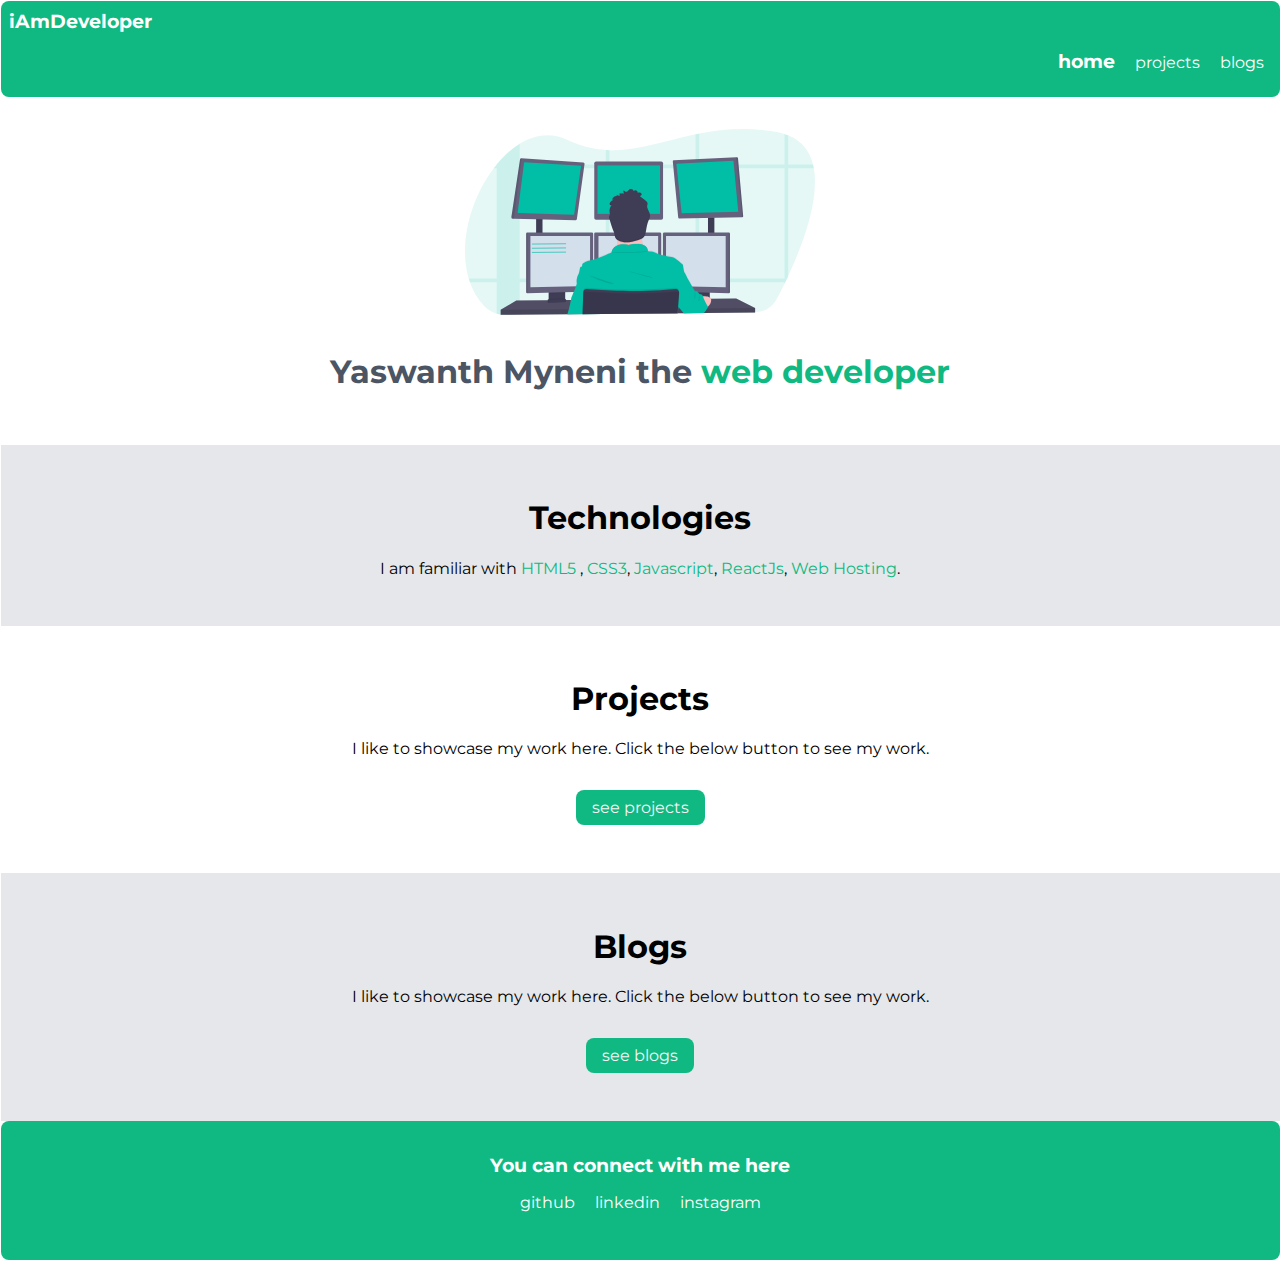
<file: index.html>
<!DOCTYPE html>
<html lang="en">
<head>
    <meta charset="UTF-8">
    <meta http-equiv="X-UA-Compatible" content="IE=edge">
    <meta name="viewport" content="width=device-width, initial-scale=1.0">
    <title>yaswanthmyneni</title>

    <link rel="stylesheet" href="style.css">

</head>
<body>
    <nav class="navigation container">
        <div class="nav-brand">iAmDeveloper</div>
        <ul class="list-non-bullet nav-pills">
            <li class="list-item-inline">
                <a class="link link-active" href="/">home</a>
            </li>
            <li class="list-item-inline">
                <a class="link" href="project.html">projects</a>
            </li>
            <li class="list-item-inline">
                <a class="link" href="/blog/blog-listing-page.html">blogs</a>
            </li>
        </ul>
    </nav>

    <header class="hero">
        <img class="hero-img" src="/Images/undraw_programming.svg"/>
        <h1 class="hero-heading">Yaswanth Myneni the <span class="heading-inverted"> web developer</span></h1>
    </header>

    <section class="section ow">
        <div class="container container-center">
            <h1>Technologies</h1>
            <p>I am familiar with <span>HTML5</span> , <span>CSS3</span>, <span>Javascript</span>, <span>ReactJs</span>, <span>Web Hosting</span>.</p>
        </div>
    </section>

    <section class="section">
        <div class="container container-center">
            <h1>Projects</h1>
            <p>
                I like to showcase my work here. Click the below button to see my work.
            </p>
            <a class="link " href="project.html">
                <p class="link-primary">see projects</p>
            </a>
        </div>
    </section>
    <section class="section ow">
        <div class="container container-center ">
            <h1>Blogs</h1>
            <p>
                I like to showcase my work here. Click the below button to see my work.
            </p>
            <a class="link " href="./blog/blog-listing-page.html">
                <p class="link-primary">see blogs</p>
            </a>
        </div>
    </section>

    <footer class="footer">
        <div class="footer-header">You can connect with me here</div>
        <ul class="social-links list-non-bullet">
            <li class="list-item-inline">
                <a target="_blank" class="link" href="https://github.com/yaswanthmyneni">
                    github
                </a>
            </li>
            <li class="list-item-inline">
                <a target="_blank" class="link" href="https://linkedin.com/in/yaswanth-myneni-a0a7261b1">
                    linkedin
                </a>
            </li>
            <li class="list-item-inline">
                <a target="_blank" class="link" href="https://www.instagram.com/yaswanthmyneni/">
                    instagram
                </a>
            </li>
            
        </ul>
    </footer>

</body>
</html>
</file>
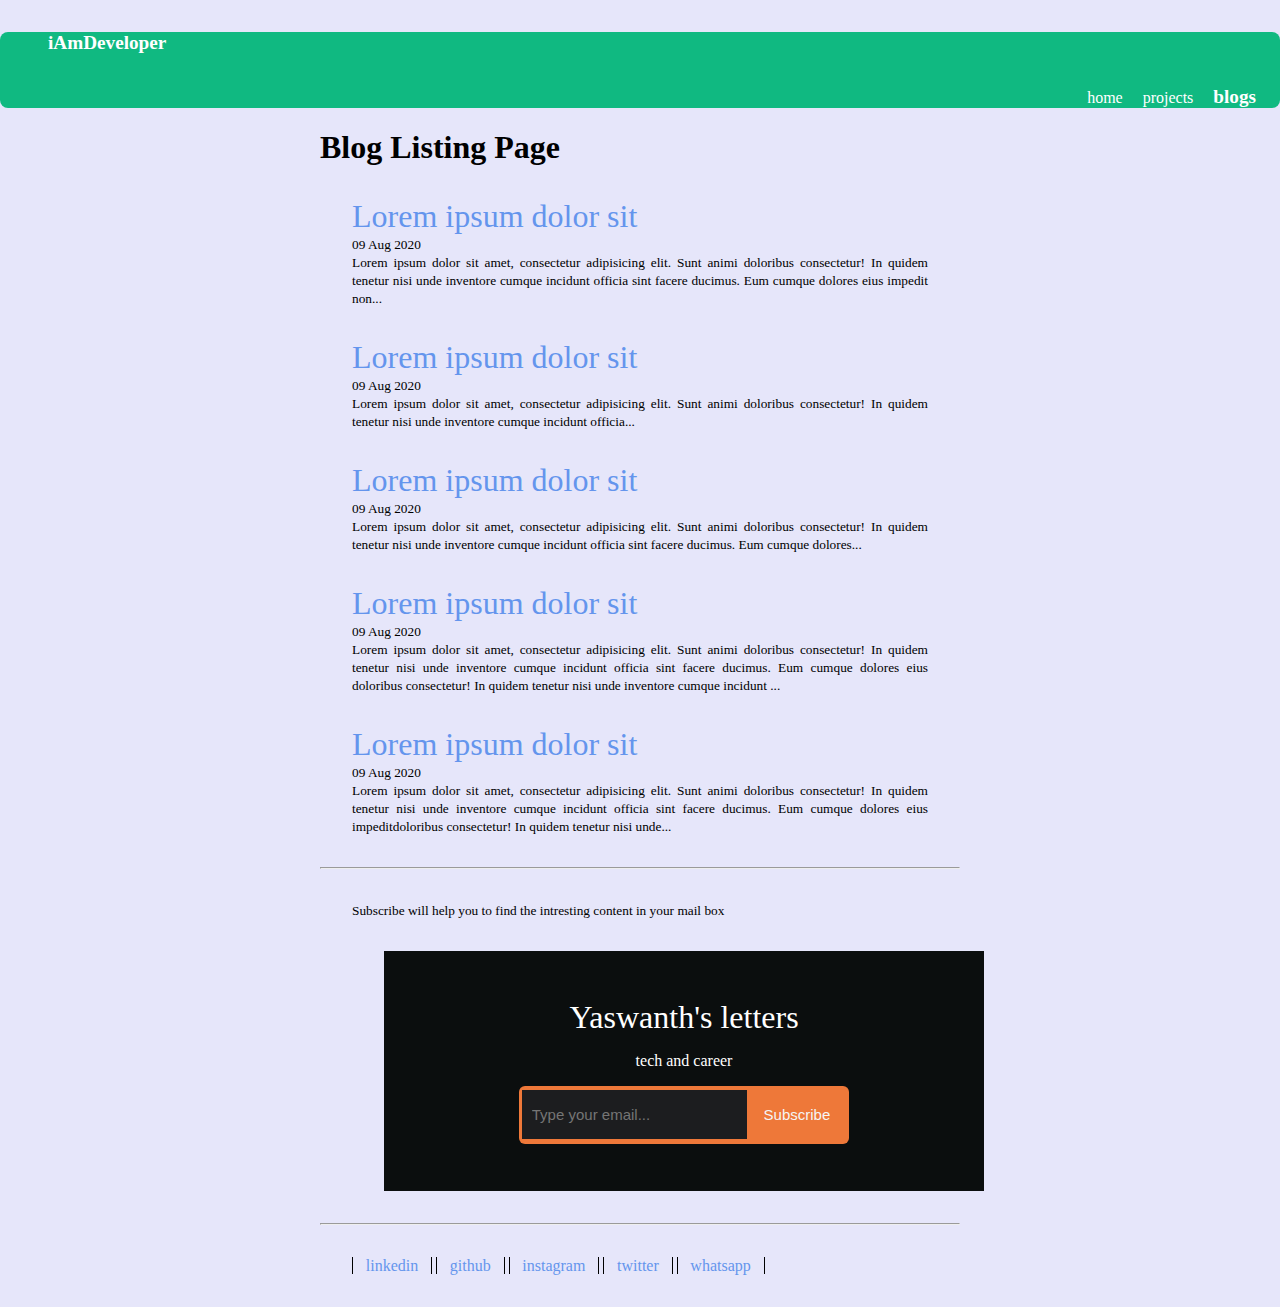
<file: blog-listing-page.html>
<!DOCTYPE html>
<html lang="en">
<head>
    <meta charset="UTF-8">
    <meta http-equiv="X-UA-Compatible" content="IE=edge">
    <meta name="viewport" content="width=device-width, initial-scale=1.0">
    <title>Blog</title>
    <link rel="stylesheet" href="blog.css">
</head>
<body>
    
    <nav class="navigation container">
        <div class="nav-brand">iAmDeveloper</div>
        <ul class="list-non-bullet nav-pills">
            <li class="list-item-inline">
                <a class="link " href="/">home</a>
            </li>
            <li class="list-item-inline">
                <a class="link" href="project.html">projects</a>
            </li>
            <li class="list-item-inline">
                <a class="link link-active" href="/">blogs</a>
            </li>
        </ul>
    </nav>

    <main class="center">
        <h1>Blog Listing Page</h1>
        <div>
            <a href=""> <h2>Lorem ipsum dolor sit</h2> </a>
            <small>09 Aug 2020</small> <br>
            <small>Lorem ipsum dolor sit amet, consectetur adipisicing elit. Sunt animi doloribus consectetur! In quidem tenetur nisi unde inventore cumque incidunt officia sint facere ducimus. Eum cumque dolores eius impedit non...</small>
        </div>
        <div>
            <a href=""> <h2>Lorem ipsum dolor sit</h2> </a>
            <small>09 Aug 2020</small> <br>
            <small>Lorem ipsum dolor sit amet, consectetur adipisicing elit. Sunt animi doloribus consectetur! In quidem tenetur nisi unde inventore cumque incidunt officia...</small>
        </div>
        <div>
            <a href=""> <h2>Lorem ipsum dolor sit</h2> </a>
            <small>09 Aug 2020</small> <br>
            <small>Lorem ipsum dolor sit amet, consectetur adipisicing elit. Sunt animi doloribus consectetur! In quidem tenetur nisi unde inventore cumque incidunt officia sint facere ducimus. Eum cumque dolores...</small>
        </div>
        <div>
            <a href=""> <h2>Lorem ipsum dolor sit</h2> </a>
            <small>09 Aug 2020</small> <br>
            <small>Lorem ipsum dolor sit amet, consectetur adipisicing elit. Sunt animi doloribus consectetur! In quidem tenetur nisi unde inventore cumque incidunt officia sint facere ducimus. Eum cumque dolores eius doloribus consectetur! In quidem tenetur nisi unde inventore cumque incidunt ...</small>
        </div>
        <div>
            <a href=""> <h2>Lorem ipsum dolor sit</h2> </a>
            <small>09 Aug 2020</small> <br>
            <small>Lorem ipsum dolor sit amet, consectetur adipisicing elit. Sunt animi doloribus consectetur! In quidem tenetur nisi unde inventore cumque incidunt officia sint facere ducimus. Eum cumque dolores eius impeditdoloribus consectetur! In quidem tenetur nisi unde...</small>
        </div>
        <hr>
    </main>

    <footer class="center">
        <div>
            <small>Subscribe will help you to find the intresting content in your mail box</small>
            <div id="subscribe">
                <h2 style="color: white;">
                    Yaswanth's letters
                </h2>
                <p style="color: white;">
                    tech and career
                </p>
                <!-- <form action=""> -->
                    <div id="subscribe-bar">
                        <div style="background-color: #1C1D1F;"> 
                            <input type="text" name="email" class="input-class lightslategray" placeholder="Type your email...">
                        </div>
                        <div style="background-color: #EE7839;" >
                            <input type="button" value="Subscribe" class="input-class orange" >
                        </div>
                    </div>
                <!-- </form> -->
            </div>
        </div>
        <hr>
        <div id="footer-links">
            <a href="">linkedin</a>
            <a href="">github</a>
            <a href="">instagram</a>
            <a href="">twitter</a>
            <a href="">whatsapp</a>
        </div>
    </footer>
    
    
</body>
</html>
</file>
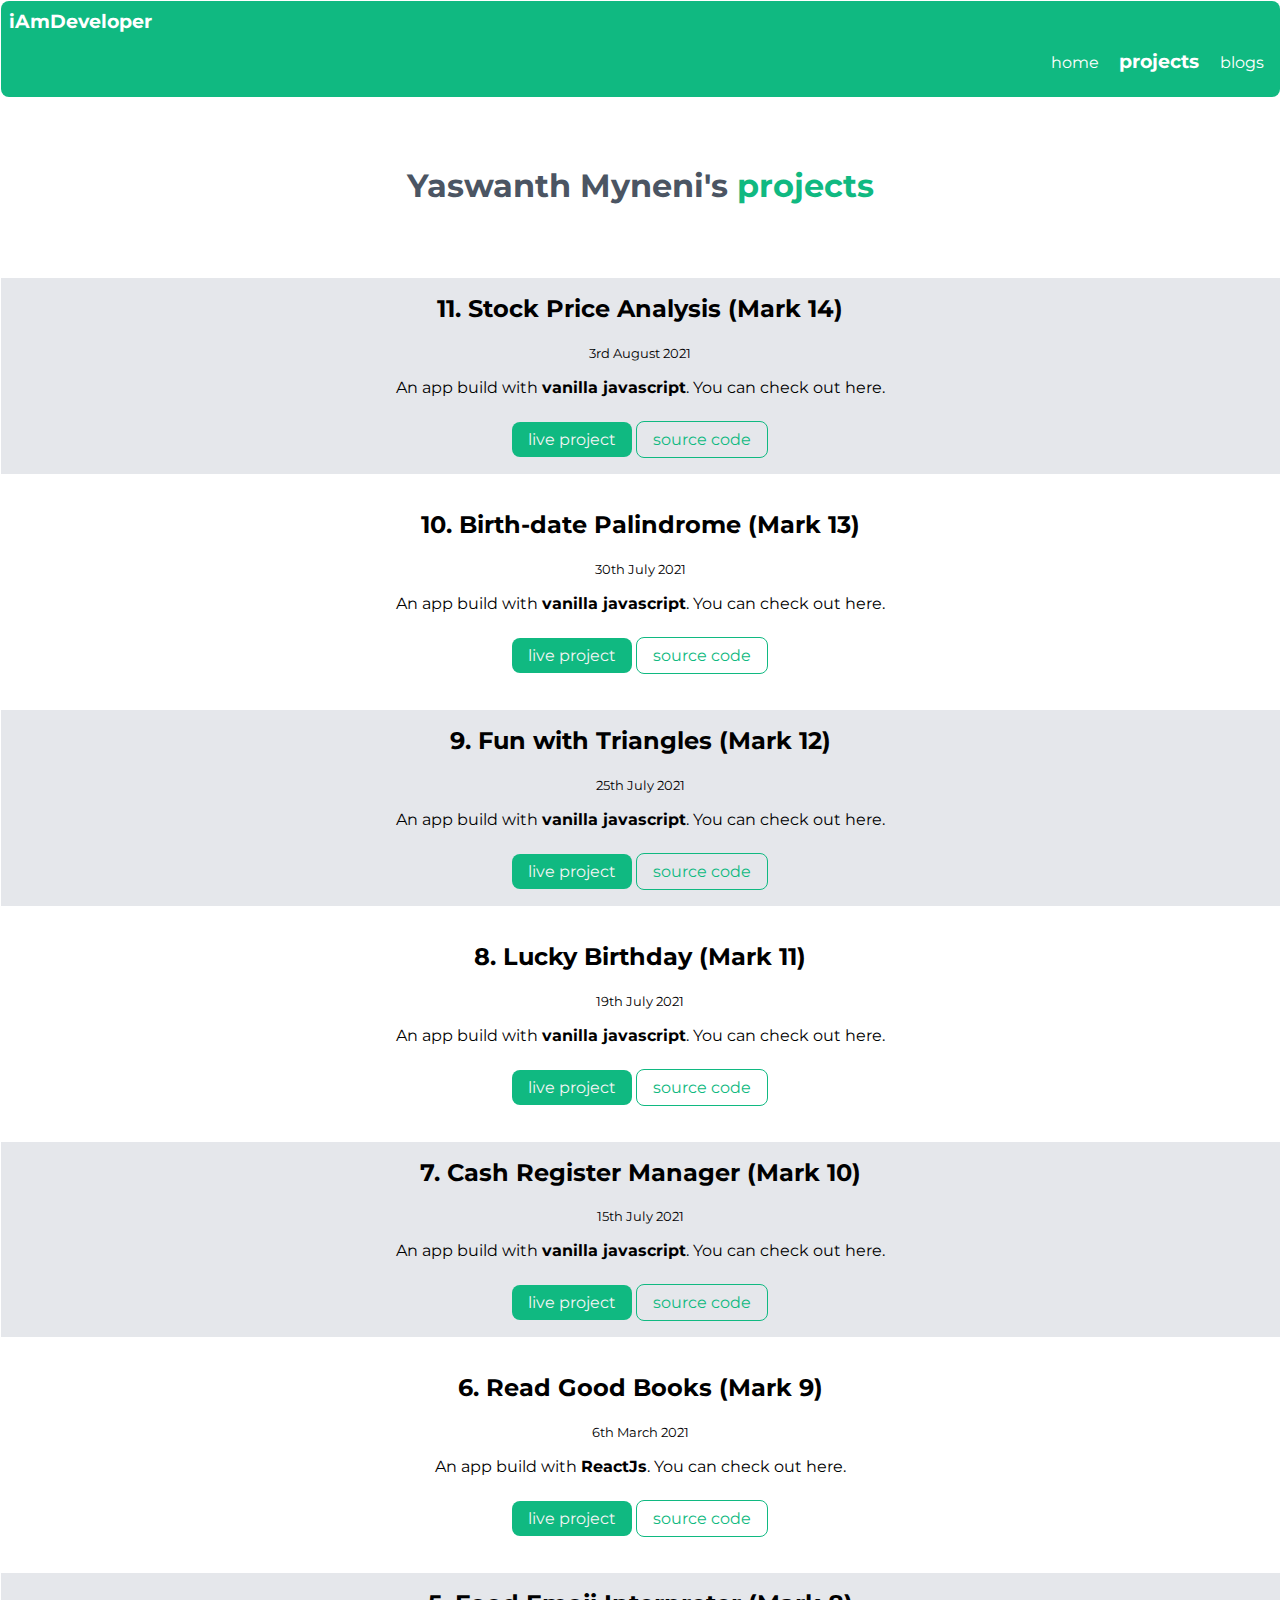
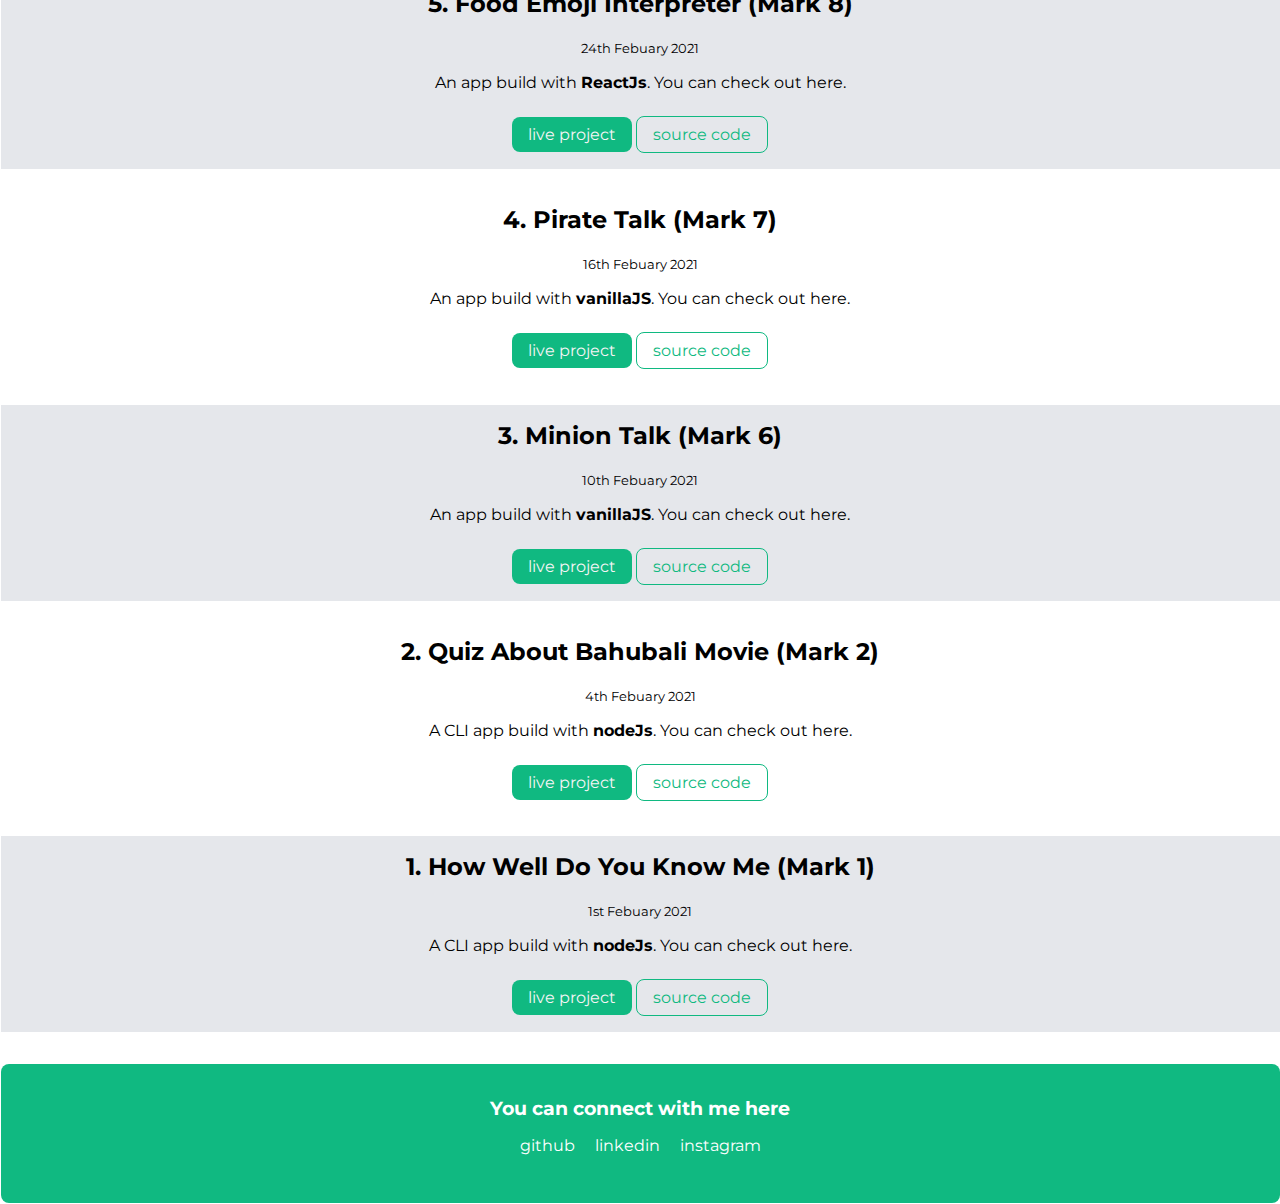
<file: project.html>
<!DOCTYPE html>
<html lang="en">
<head>
    <meta charset="UTF-8">
    <meta http-equiv="X-UA-Compatible" content="IE=edge">
    <meta name="viewport" content="width=device-width, initial-scale=1.0">
    <title>yaswanthmyneni | projects</title>

    <link rel="stylesheet" href="style.css">


</head>
<body>

    <nav class="navigation container">
        <div class="nav-brand">iAmDeveloper</div>
        <ul class="list-non-bullet nav-pills">
            <li class="list-item-inline">
                <a class="link " href="index.html">home</a>
            </li>
            <li class="list-item-inline  link-active">
                <a class="link" href="project.html">projects</a>
            </li>
            <li class="list-item-inline">
                <a class="link" href="/blog/blog-listing-page.html">blogs</a>
            </li>
        </ul>
    </nav>

    <header class="hero">
        <h1 class="hero-heading">Yaswanth Myneni's <span class="heading-inverted"> projects</span></h1>
    </header>

    <ul class="container container-center list-non-bullet">

        <li class="project-list">
            <h2>11. Stock Price Analysis (Mark 14)</h2>
            <small>3rd August 2021</small>
            <p class="space-bottom">An app build with <strong>vanilla javascript</strong>. You can check out here.</p>
            <a target="_blank" class="link" href="https://stockpriceanalysis.netlify.app"> <p class="link-primary">live project</p> </a>
            <a target="_blank" class="link" href="https://github.com/yaswanthmyneni/stock-price-analysis"><p class=" link-secondary">source code</p></a>    
        </li>
        <li class="project-list">
            <h2>10. Birth-date Palindrome (Mark 13)</h2>
            <small>30th July 2021</small>
            <p class="space-bottom">An app build with <strong>vanilla javascript</strong>. You can check out here.</p>
            <a target="_blank" class="link" href="https://bdayispalindromeornot.netlify.app"> <p class="link-primary">live project</p> </a>
            <a target="_blank" class="link" href="https://github.com/yaswanthmyneni/birthday-palindrome"><p class=" link-secondary">source code</p></a>    
        </li>
        <li class="project-list">
            <h2>9. Fun with Triangles (Mark 12)</h2>
            <small>25th July 2021</small>
            <p class="space-bottom">An app build with <strong>vanilla javascript</strong>. You can check out here.</p>
            <a target="_blank" class="link" href="https://secretsoftriangle.netlify.app"> <p class="link-primary">live project</p> </a>
            <a target="_blank" class="link" href="https://github.com/yaswanthmyneni/secrets-of-triangle"><p class=" link-secondary">source code</p></a>    
        </li>
        <li class="project-list">
            <h2>8. Lucky Birthday (Mark 11)</h2>
            <small>19th July 2021</small>
            <p class="space-bottom">An app build with <strong>vanilla javascript</strong>. You can check out here.</p>
            <a target="_blank" class="link" href="https://bdayisluckyornot.netlify.app"> <p class="link-primary">live project</p> </a>
            <a target="_blank" class="link" href="https://github.com/yaswanthmyneni/lucky-number"><p class=" link-secondary">source code</p></a>    
        </li>
        <li class="project-list">
            <h2>7. Cash Register Manager (Mark 10)</h2>
            <small>15th July 2021</small>
            <p class="space-bottom">An app build with <strong>vanilla javascript</strong>. You can check out here.</p>
            <a target="_blank" class="link" href="https://calculatecashremainder.netlify.app/"> <p class="link-primary">live project</p> </a>
            <a target="_blank" class="link" href="https://github.com/yaswanthmyneni/cash-register-manager"><p class=" link-secondary">source code</p></a>    
        </li>

        <li class="project-list">
            <h2>6. Read Good Books (Mark 9)</h2>
            <small>6th March 2021</small>
            <p class="space-bottom">An app build with <strong>ReactJs</strong>. You can check out here.</p>
            <a target="_blank" class="link" href="https://yr72o.csb.app/"> <p class="link-primary">live project</p> </a>
            <a target="_blank" class="link" href="https://github.com/yaswanthmyneni/goodbooks-list"><p class=" link-secondary">source code</p></a>    
        </li>
     
        <li class="project-list">
            <h2>5. Food Emoji Interpreter (Mark 8)</h2>
            <small>24th Febuary 2021</small>
            <p class="space-bottom">An app build with <strong>ReactJs</strong>. You can check out here.</p>
            <a target="_blank" class="link" href="https://yfefz.csb.app/"> <p class="link-primary">live project</p> </a>
            <a target="_blank" class="link" href="https://github.com/yaswanthmyneni/emoji-name-indicator"><p class=" link-secondary">source code</p></a>    
        </li> 
    
        <li class="project-list">    
            <h2>4. Pirate Talk (Mark 7)</h2>
            <small>16th Febuary 2021</small>
            <p class="space-bottom">An app build with <strong>vanillaJS</strong>. You can check out here.</p>
            <a target="_blank" class="link" href="https://piratespeech.netlify.app"> <p class=" link-primary">live project</p> </a>
            <a target="_blank" class="link" href="https://github.com/yaswanthmyneni/language-translator-2"><p class=" link-secondary">source code</p></a>        
        </li> 
    
        <li class="project-list">
            <h2>3. Minion Talk (Mark 6)</h2>
            <small>10th Febuary 2021</small>
            <p class="space-bottom">An app build with <strong>vanillaJS</strong>. You can check out here.</p>
            <a target="_blank" class="link" href="https://minionspeech.netlify.app"> <p class="link-primary">live project</p> </a>
            <a target="_blank" class="link" href="https://github.com/yaswanthmyneni/language-translator"><p class=" link-secondary">source code</p></a>    
        
        </li> 
    
        <li class="project-list">
            <h2>2. Quiz About Bahubali Movie (Mark 2)</h2>
            <small>4th Febuary 2021</small>
            <p class="space-bottom">A CLI app build with <strong>nodeJs</strong>. You can check out here.</p>
            <a target="_blank" class="link" href="https://replit.com/@yaswanthmyneni/CLI-2?embed=1&putput=1#index.js"> <p class="link-primary">live project</p> </a>
            <a target="_blank" class="link" href="https://github.com/yaswanthmyneni/quiz-about-bahubali"><p class=" link-secondary">source code</p></a>     
        </li> 
    
        <li class="project-list">
            <h2>1. How Well Do You Know Me (Mark 1)</h2>
            <small>1st Febuary 2021</small>
            <p class="space-bottom">A CLI app build with <strong>nodeJs</strong>. You can check out here.</p>
            <a target="_blank" class="link" href="https://replit.com/@yaswanthmyneni/CLI?embed=1&putput=1#index.js"> <p class="link-primary">live project</p> </a>
            <a target="_blank" class="link" href="https://github.com/yaswanthmyneni/quiz-aboutme"><p class=" link-secondary">source code</p></a>    
        </li>     
    </ul>

    <footer style="margin-top: 2rem;" class="footer">
        <div class="footer-header">You can connect with me here</div>
        <ul class="social-links list-non-bullet">
            <li class="list-item-inline">
                <a target="_blank" class="link" href="https://github.com/yaswanthmyneni">
                    github
                </a>
            </li>
            <li class="list-item-inline">
                <a target="_blank" class="link" href="https://linkedin.com/in/yaswanth-myneni-a0a7261b1">
                    linkedin
                </a>
            </li>
            <li class="list-item-inline">
                <a target="_blank" class="link" href="https://www.instagram.com/yaswanthmyneni/">
                    instagram
                </a>
            </li>
            
        </ul>
    </footer>


</body>
</html>
</file>
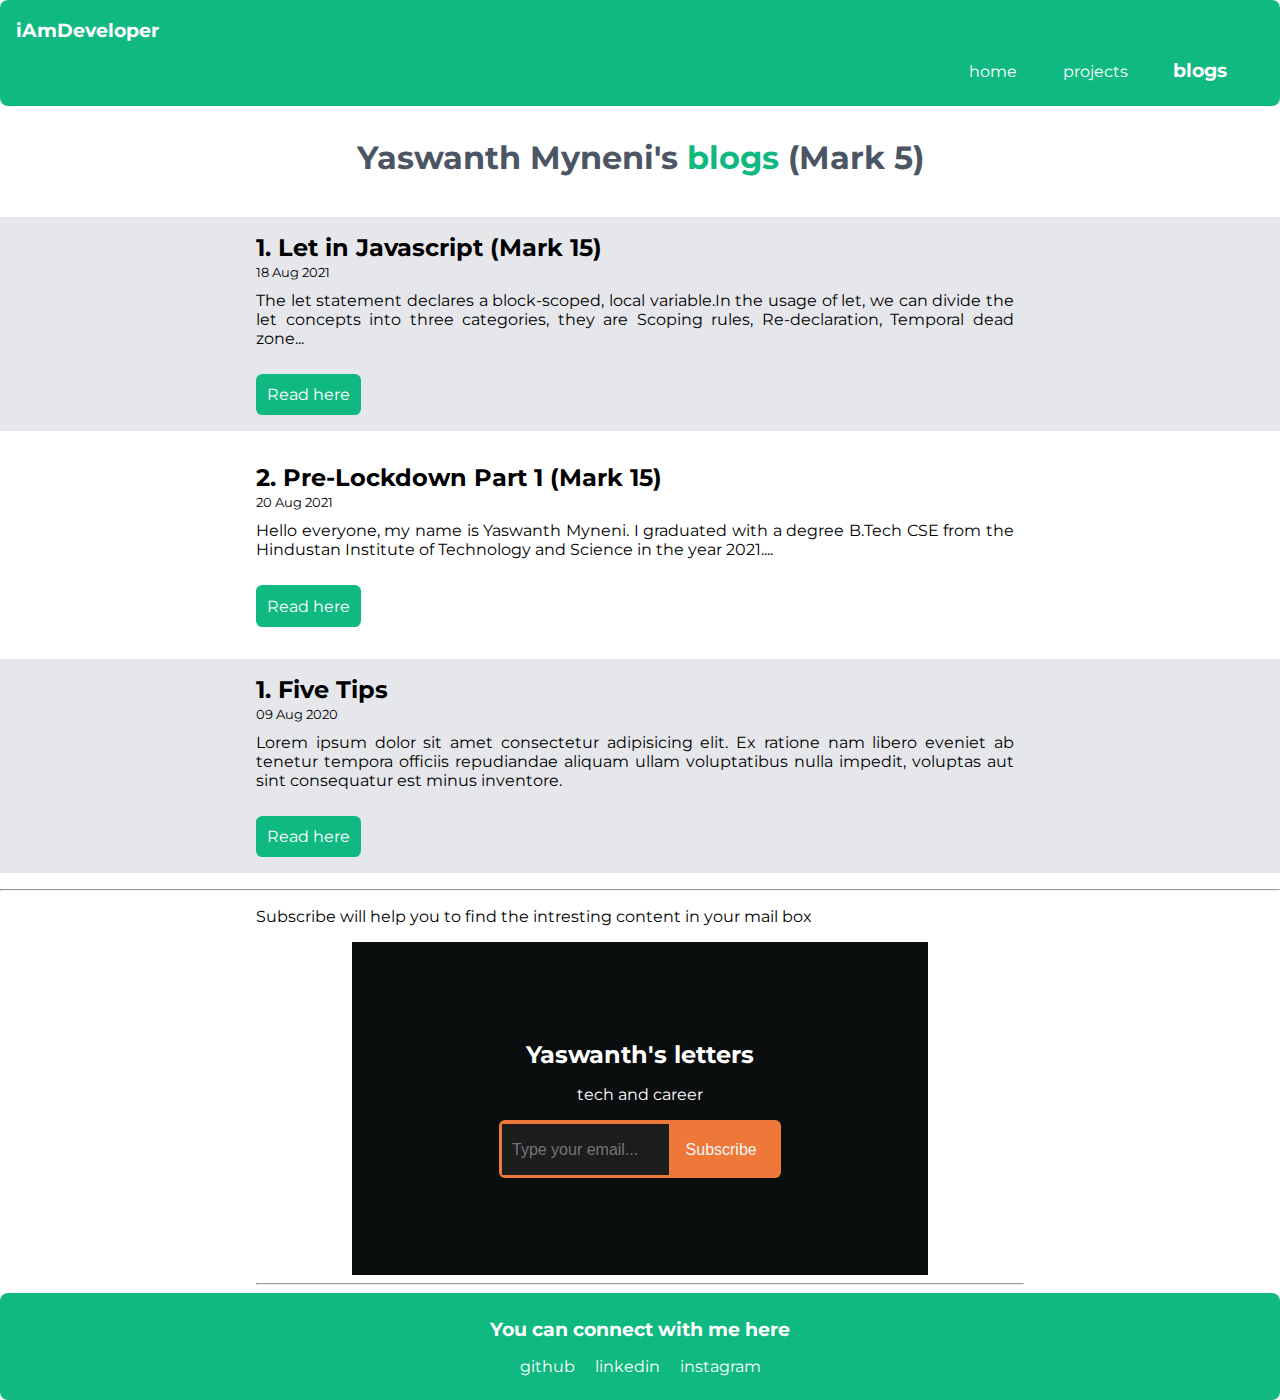
<file: blog/blog-listing-page.html>
<!DOCTYPE html>
<html lang="en">
<head>
    <meta charset="UTF-8">
    <meta http-equiv="X-UA-Compatible" content="IE=edge">
    <meta name="viewport" content="width=device-width, initial-scale=1.0">
    <title>yaswanthmyneni | Blog</title>
    <link rel="stylesheet" href="blog.css">
</head>
<body>
    
    <nav class="navigation container">
        <div class="nav-brand">iAmDeveloper</div>
        <ul class="list-non-bullet margin-0px nav-pills">
            <li class="list-item-inline">
                <a class="link " href="/index.html">home</a>
            </li>
            <li class="list-item-inline">
                <a class="link" href="/project.html">projects</a>
            </li>
            <li class="list-item-inline">
                <a class="link link-active" href="/blog/blog-listing-page.html">blogs</a>
            </li>
        </ul>
    </nav>

    <main>
        <header class="hero">
            <h1 class="hero-heading">Yaswanth Myneni's <span class="heading-inverted"> blogs</span> (Mark 5)</h1>
        </header>   

        <div class="bg-blog-div">
            <div class="blog-div center">
                <h2>1. Let in Javascript (Mark 15)</h2> 
                <small>18 Aug 2021</small> <br>
                <p>The let statement declares a block-scoped, local variable.In the usage of let, we can divide the let concepts into three categories, they are Scoping rules, Re-declaration, Temporal dead zone...</p>
                <a href="https://yaswanthmyneni.hashnode.dev/let-in-javascript" target="_blank"> <p>Read here</p> </a>
            </div>
        </div>
        <div class="bg-blog-div">
            <div class="blog-div center">
                <h2>2. Pre-Lockdown Part 1 (Mark 15)</h2> 
                <small>20 Aug 2021</small> <br>
                <p>Hello everyone, my name is Yaswanth Myneni. I graduated with a degree B.Tech CSE from the Hindustan Institute of Technology and Science in the year 2021....</p>
                <a href="https://yaswanthmyneni.hashnode.dev/pre-lockdown-part-1" target="_blank"> <p>Read here</p> </a>
            </div>
        </div>
        <div class="bg-blog-div">
            <div class="blog-div center">
                <h2>1. Five Tips</h2> 
                <small>09 Aug 2020</small> <br>
                <p>Lorem ipsum dolor sit amet consectetur adipisicing elit. Ex ratione nam libero eveniet ab tenetur tempora officiis repudiandae aliquam ullam voluptatibus nulla impedit, voluptas aut sint consequatur est minus inventore.</p>
                <a href="/blog/page 1/five-tips.html"> <p>Read here</p> </a>
            </div>
        </div>
        <hr style="margin-top: 1rem;">
    </main>

    <footer class="center">
        <div>
            <p>Subscribe will help you to find the intresting content in your mail box</p>
            <div id="subscribe">
                <h2 style="color: white;">Yaswanth's letters</h2>
                <p style="color: white;">tech and career</p>
                <!-- <form action=""> -->
                    <div id="subscribe-bar">
                        <div style="background-color: #1C1D1F;"> 
                            <input id="input-text" type="text" name="email" class="input-class lightslategray" placeholder="Type your email...">
                        </div>
                        <div style="background-color: #EE7839;" >
                            <input id="input-submit" type="button" value="Subscribe" class="input-class orange" >
                        </div>
                    </div>
                <!-- </form> -->
            </div>
        </div>
        <hr>
    </footer>
    
    <footer  class="footer">
        <div class="footer-header">You can connect with me here</div>
        <div id="social-links">
            <ul class="list-non-bullet">
                <li class="list-item-inline">
                    <a target="_blank" class="link" href="https://github.com/yaswanthmyneni">
                        github
                    </a>
                </li>
                <li class="list-item-inline">
                    <a target="_blank" class="link" href="https://linkedin.com/in/yaswanth-myneni-a0a7261b1">
                        linkedin
                    </a>
                </li>
                <li class="list-item-inline">
                    <a target="_blank" class="link" href="https://www.instagram.com/yaswanthmyneni/">
                        instagram
                    </a>
                </li>
                
            </ul>
        </div>   
    </footer>
    
</body>
</html>
</file>
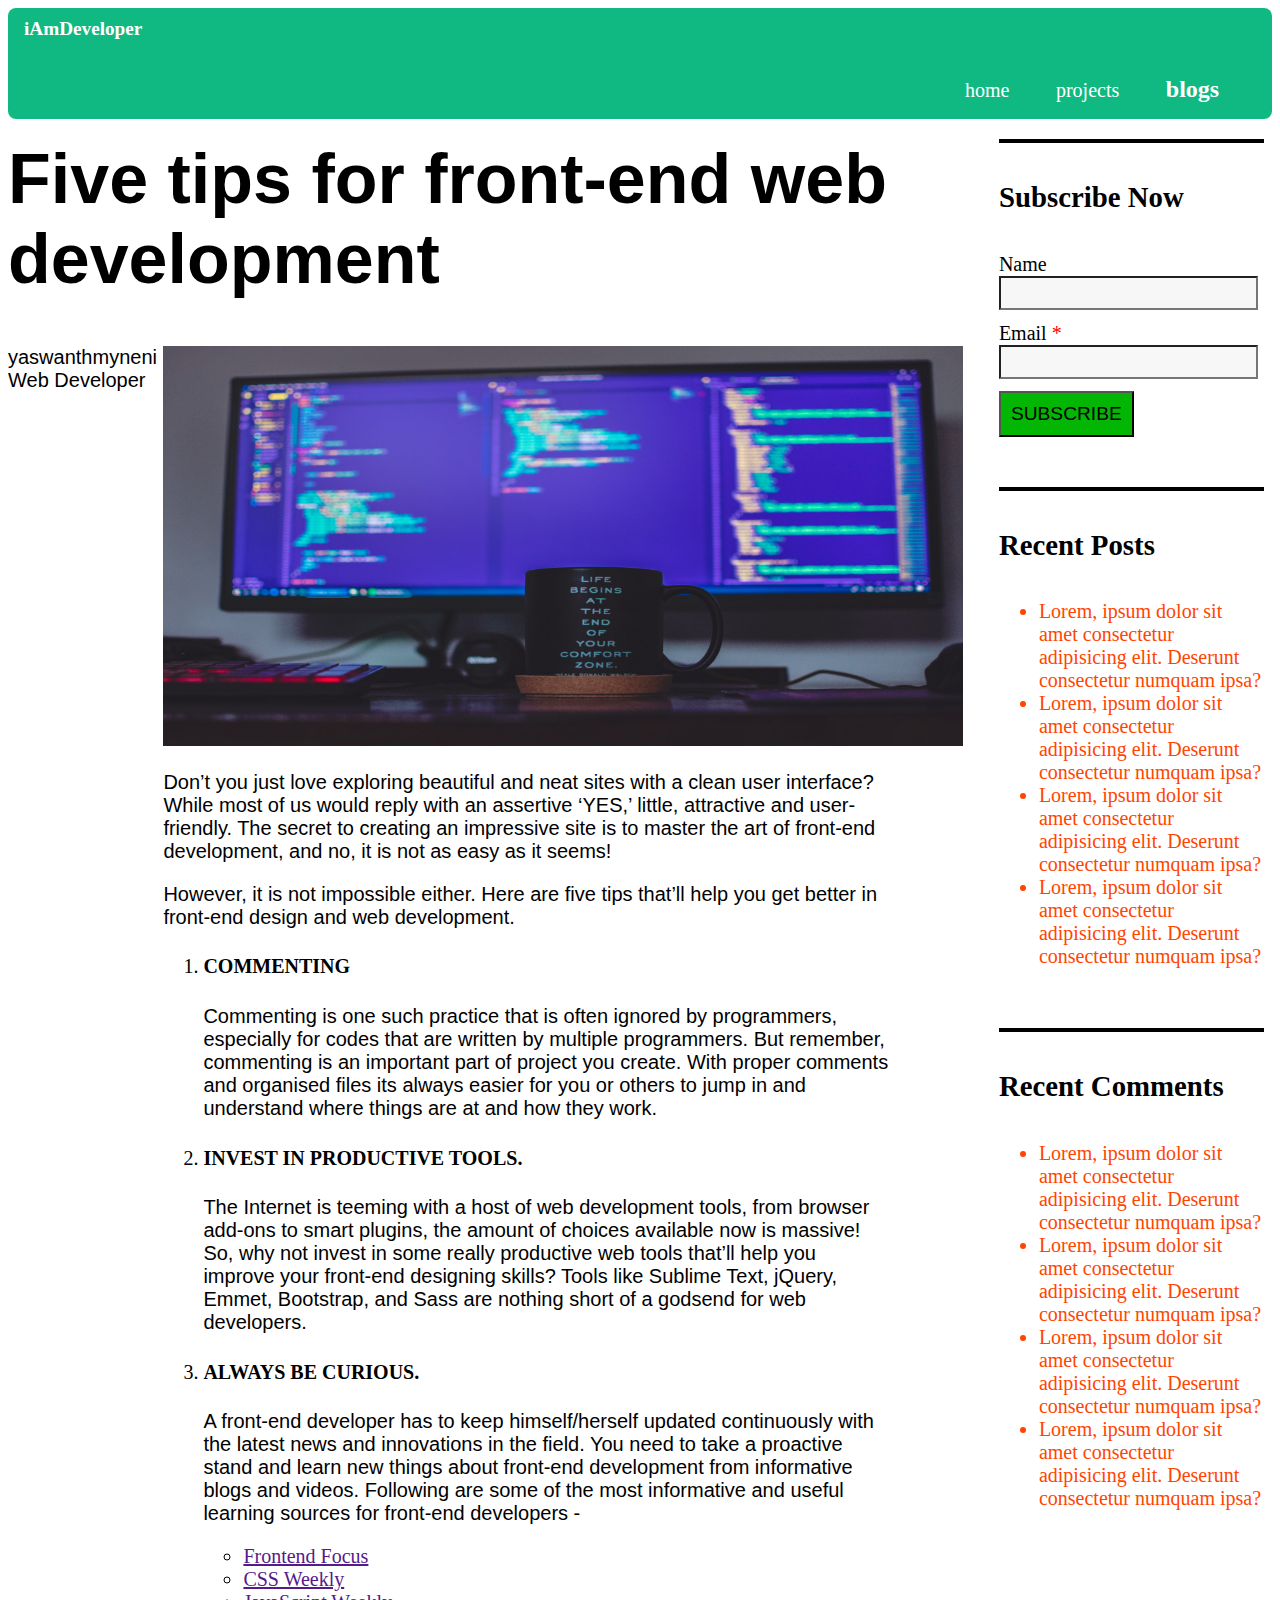
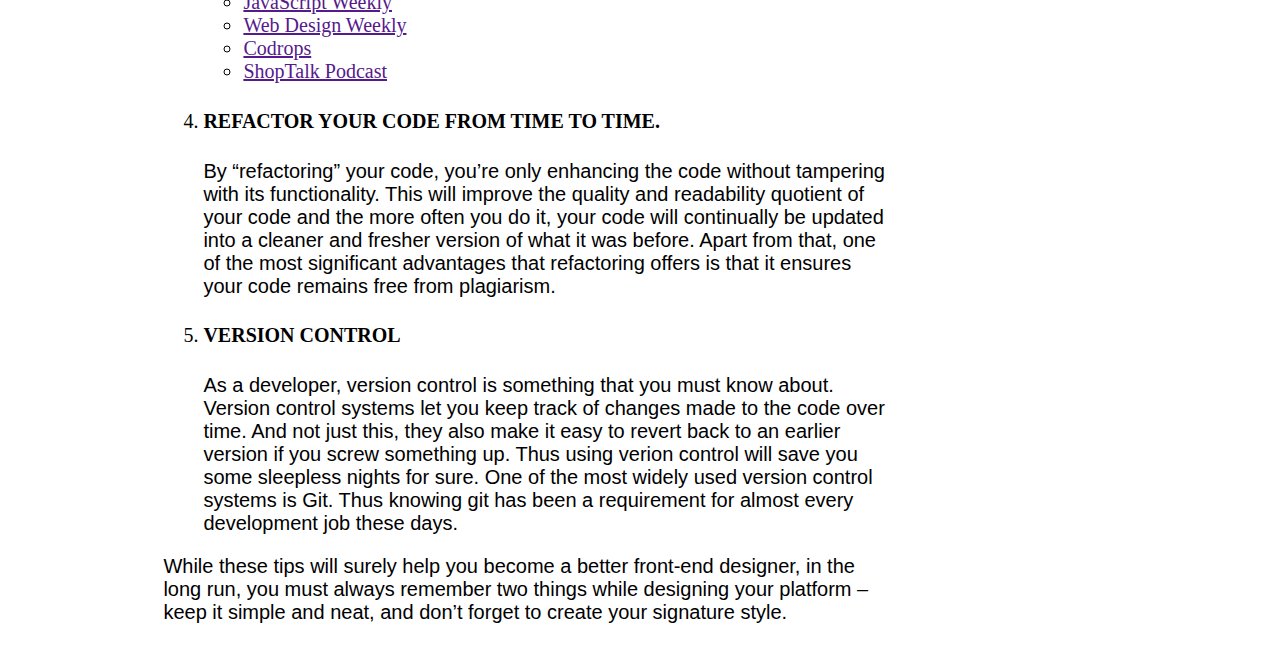
<file: blog/page 1/five-tips.html>
<!DOCTYPE html>
<html>
<head>
    <title> Five tips for front-end Development </title>
    <link rel="stylesheet" href="style.css">
</head>
<body>
    <nav class="navigation container">
        <div class="nav-brand">iAmDeveloper</div>
        <ul class="list-non-bullet nav-pills">
            <li class="list-item-inline">
                <a class="link" href="../index.html" >home</a>
            </li>
            <li class="list-item-inline">
                <a class="link" href="../project.html">projects</a>
            </li>
            <li class="list-item-inline">
                <a class="link link-active" href="/blog/blog-listing-page.html">blogs</a>
            </li>
        </ul>
    </nav>

    <div>

        <main>

            <header>
                <h1 id="blog-title"> Five tips for front-end web development </h1>
            </header>

            <div id="author-name">
                <p>yaswanthmyneni Web Developer</p>
            </div>
            
            <article>
                
                <div>
                    <img src="/blog/page 1/image/tudor-baciu-vc3iVL_znJ8-unsplash.jpg" id="article-img">
                </div>
                <p>
                    Don’t you just love exploring beautiful and neat sites with a clean user interface? While most of us would reply with an assertive ‘YES,’ little, attractive and user-friendly. The secret to creating an impressive site is to master the art of front-end development, and no, it is not as easy as it seems!
                </p>
                <p>
                    However, it is not impossible either. Here are five tips that’ll help you get better in front-end design and web development.
                </p>

                <ol>
                    <li>
                        <h4 class="uppercase cursive"> Commenting </h4>
                        <p>
                            Commenting is one such practice that is often ignored by programmers, especially for codes that are written by multiple programmers. But remember, commenting is an important part of project you create. With proper comments and organised files its always easier for you or others to jump in and understand where things are at and how they work.
                        </p>
                    </li>
                    <li>
                        <h4 class="uppercase cursive"> Invest In Productive Tools. </h4>
                        <p>
                            The Internet is teeming with a host of web development tools, from browser add-ons to smart plugins, the amount of choices available now is massive! So, why not invest in some really productive web tools that’ll help you improve your front-end designing skills? Tools like Sublime Text, jQuery, Emmet, Bootstrap, and Sass are nothing short of a godsend for web developers.
                        </p>
                    </li>
                    <li>
                        <h4 class="uppercase cursive">Always Be Curious. </h4>
                        <p>
                            A front-end developer has to keep himself/herself updated continuously with the latest news and innovations in the field. You need to take a proactive stand and learn new things about front-end development from informative blogs and videos. Following are some of the most informative and useful learning sources for front-end developers -
                        </p>
                        <ul type="circle">
                            <li> <a href=""> Frontend Focus </a> </li>
                            <li> <a href=""> CSS Weekly </a> </li>
                            <li> <a href=""> JavaScript Weekly </a> </li>
                            <li> <a href=""> Web Design Weekly </a> </li>
                            <li> <a href=""> Codrops </a> </li>
                            <li> <a href=""> ShopTalk Podcast </a> </li>

                        </ul>

                    </li>
                    <li>
                        <h4 class="uppercase cursive"> Refactor Your Code From Time To Time. </h4>
                        <p>
                            By “refactoring” your code, you’re only enhancing the code without tampering with its functionality. This will improve the quality and readability quotient of your code and the more often you do it, your code will continually be updated into a cleaner and fresher version of what it was before. Apart from that, one of the most significant advantages that refactoring offers is that it ensures your code remains free from plagiarism.
                        </p>
                    </li>
                    <li>
                        <h4 class="uppercase cursive"> Version Control </h4>
                        <p>
                            As a developer, version control is something that you must know about. Version control systems let you keep track of changes made to the code over time. And not just this, they also make it easy to revert back to an earlier version if you screw something up. Thus using verion control will save you some sleepless nights for sure. One of the most widely used version control systems is Git. Thus knowing git has been a requirement for almost every development job these days.
                        </p>
                    </li>
                </ol>
                <p>
                    While these tips will surely help you become a better front-end designer, in the long run, you must always remember two things while designing your platform – keep it simple and neat, and don’t forget to create your signature style.
                </p>
            </article>
        </main>

        <aside>
            <section id="subscription" class="widget">
                <h4 class="widget-title">Subscribe Now</h4>
                <div id="subscribe-form">
                    <form action="">
                        <label for="input-name">Name</label>
                        <input type="text" name="name" id="input-name">
                        <label for="input-email">Email <span>*</span></label>
                        <input type="email" name="email" id="input-email" required>
                        <button type="submit" class="sub-btn">SUBSCRIBE</button>
                    </form>
                </div>
            </section>

            <section class="widget">
                <h4 class="widget-title">Recent Posts</h4>
                <div>
                    <ul>
                        <li>
                            Lorem, ipsum dolor sit amet consectetur adipisicing elit. Deserunt consectetur numquam ipsa?
                        </li>
                        <li>
                            Lorem, ipsum dolor sit amet consectetur adipisicing elit. Deserunt consectetur numquam ipsa?
                        </li>
                        <li>
                            Lorem, ipsum dolor sit amet consectetur adipisicing elit. Deserunt consectetur numquam ipsa?
                        </li>
                        <li style="margin-bottom: 60px;">
                            Lorem, ipsum dolor sit amet consectetur adipisicing elit. Deserunt consectetur numquam ipsa?
                        </li>
                    </ul>
                </div>
            </section>

            <section class="widget">
                <h4 class="widget-title">Recent Comments</h4>
                <div>
                    <ul>
                        <li>
                            Lorem, ipsum dolor sit amet consectetur adipisicing elit. Deserunt consectetur numquam ipsa?
                        </li>
                        <li>
                            Lorem, ipsum dolor sit amet consectetur adipisicing elit. Deserunt consectetur numquam ipsa?
                        </li>
                        <li>
                            Lorem, ipsum dolor sit amet consectetur adipisicing elit. Deserunt consectetur numquam ipsa?
                        </li>
                        <li >
                            Lorem, ipsum dolor sit amet consectetur adipisicing elit. Deserunt consectetur numquam ipsa?
                        </li>
                    </ul>
                </div>
            </section>

        </aside>

    </div>

</body>
</html>
</file>
<file: style.css>
@import url("https://fonts.googleapis.com/css2?family=Montserrat&display=swap");

:root {
  --primary-color: #10b981;
  --secondary-color: #4b5563;
  --grey-color: #e5e7eb;
}

body {
  font-family: "Montserrat", sans-serif;
  margin: 0.5px;
}

hr {
  margin: 2rem 0rem;
}

.container {
  padding: 0rem;
}

.container-center {
  margin: auto;
  text-align: center;
}

/* links */

.link {
  text-decoration: none;
}

.link-primary {
  background-color: var(--primary-color);
  border-radius: 0.5rem;
  color: whitesmoke;
  width: initial;
  padding: 0.5rem 1rem;
  display: inline-block;
}

.link-secondary {
  display: inline-block;
  color: var(--primary-color);
  border-radius: 0.5rem;
  border: 1px solid var(--primary-color);
  width: initial;
  padding: 0.5rem 1rem;
}

/* list */

.list-non-bullet {
  list-style: none;
}

.list-item-inline {
  display: inline;
  padding: 0rem 0.5rem;
}

/* spaces */

.space-top {
  margin-top: 2.5rem;
}

.space-bottom {
  margin-bottom: 1.5rem;
}

/* Navigation */

.navigation {
  background-color: var(--primary-color);
  color: white;
  padding: 0.5rem 0.5rem;
  border-radius: 0.5rem;
}

.navigation .nav-pills {
  text-align: right;
}

.navigation .nav-brand {
  font-weight: 700;
  font-size: 1.2rem;
}

.navigation .link {
  color: white;
}

.navigation .link-active {
  font-size: larger;
  font-weight: bold;
}

/* header */

.hero {
  padding: 2rem;
  text-align: center;
}

.hero .hero-img {
  max-width: 350px;
  display: block;
  margin: auto;
}

.hero .hero-heading {
  color: var(--secondary-color);
  padding-top: 1rem;
}

.hero .hero-heading .heading-inverted {
  color: var(--primary-color);
}

@media screen and (max-width: 420px) {
  .hero .hero-img {
    max-width: 14rem;
  }
}

/* section */

.section {
  padding: 2rem;
}

.ow {
  background-color: var(--grey-color);
}

/* project */

.project-list:nth-child(2n + 1) {
  background-color: var(--grey-color);
}

.project-list h2 {
  padding-top: 1rem;
}

.project-list a p {
  margin: 0%;
  margin-bottom: 1rem;
}

/* Footer */

.footer {
  background-color: var(--primary-color);
  padding: 2rem 0.5rem;
  text-align: center;
  color: white;
  border-radius: 0.5rem;
}

.footer .link {
  color: white;
}

.footer ul {
  padding-inline-start: 0px;
}

.footer .footer-header {
  font-size: larger;
  font-weight: bold;
}

span {
  color: var(--primary-color);
}
</file>
<file: blog.css>
/* Blog Styling */

body{
    background-color: lavender;
    margin: 0%;
}

.center {
    width: 50%;
    margin: auto;
    text-align: justify;
}

div {
    margin: 2rem;
}

a {
    text-decoration: none;
    color: cornflowerblue;
}

h2 {
    font-size: 2rem;
    font-weight: 400;
    margin: 0%;
}

#subscribe {
    width: 600px;
    height: 240px;
    background-color: rgb(11, 14, 14);
    display: flex;
    justify-content: center;
    flex-direction: column;
    align-items: center;
}

#subscribe-bar {
    width: 330px;
    height: 58px;
    margin: 0%;
    background-color: #EE7839;
    border-radius: 6px;
}

#subscribe-bar div {
    margin: 0px;
    margin-top: 0.25rem;
    margin-left: 0.2rem;
    padding: 1rem 0rem 0rem 0.6rem; 
    display: inline-block;
}

#subscribe-bar div input {
    margin-bottom: 1rem;
    margin-right: 1rem;
}

.input-class {
    padding: 0px;
    border: 0px;
}

.orange {
    background-color: #EE7839;
    color: whitesmoke;
    font-size: 15px;
}

.lightslategray {
    background-color: #1C1D1F;
    font-size: 15px;
}

#footer-links a {
    padding: 0px 0.8rem;
    border: 1px solid black;
    border-top: none;
    border-bottom: none;
}


/* Navigation */

.navigation {
    background-color: #10B981;
    color: white;
    padding: 0.5rem 0.5rem;
    border-radius: 0.5rem;
}

.navigation .nav-pills {
    text-align: right;
}

.navigation .nav-brand {
    font-weight: 700;
    font-size: 1.2rem;
}

.navigation .link {
    color: white;
}

.navigation .link-active {
    font-size: larger;
    font-weight: bold;
}

.container{
    padding: 0 1rem;
}

.list-non-bullet {
    list-style: none;
}

.list-item-inline{
    display: inline;
    padding: 0rem 0.5rem;
}
</file>
<file: blog/blog.css>
@import url('https://fonts.googleapis.com/css2?family=Montserrat&display=swap');

:root {
    --primary-color: #10B981;
    --secondary-color: #4B5563;
    --grey-color: #E5E7EB;
}

/* Blog Styling */

body{
    font-family: 'Montserrat', sans-serif;
    background-color: white;
    margin: 0%;
}

.center {
    width: 60%;
    margin: auto;
    text-align: justify;
}

a {
    text-decoration: none;
    color: cornflowerblue;
}

/* Header */

.hero {
    padding: 1.5rem;
    text-align: center;
    margin: 0px;
}

.hero-heading{
    color: var(--secondary-color);
    padding-top: 0.5rem;
    margin: 0px;
}

.heading-inverted {
    color: var(--primary-color);
}

/* Blog div */

.bg-blog-div:nth-child(2n) {
    background-color: #E5E7EB;
}

.blog-div {
    padding: 1rem;
    margin-top: 1rem;
}

.blog-div  p {
    padding: 10px;
    padding-inline-start: 0%;
    margin: 0%;
}

.blog-div a p {
    width: initial;
    padding: 0.7rem;
    border-radius: 0.4rem;
    background-color: var(--primary-color);
    text-align: center;
    color: white;
    display: inline-block;
}

.blog-div a p {
    margin-top: 1rem;
}

h2 {
    font-weight: bolder;
    margin: 0%;
}

#subscribe {
    width: 45vw;
    height: 37vh;
    margin: auto;
    background-color: rgb(11, 14, 14);
    display: flex;
    justify-content: center;
    flex-direction: column;
    align-items: center;
    margin: auto;
}

#subscribe-bar {
    width: 22vw;
    height: auto;
    margin: 0%;
    background-color: #EE7839;
    border-radius: 6px;
}

#subscribe-bar div {
    margin: 0px;
    margin-top: 0.25rem;
    margin-left: 0.2rem;
    margin-bottom: 0.2rem;
    padding: 1rem 0rem 0rem 0.6rem; 
    display: inline-block;
}

#input-text {
    width: 11vw;
    margin-bottom: 1rem;
    margin-right: 1rem;
}

@media screen and (max-width: 1210px) {
    
    #subscribe-bar {
        width: 80%;
    }
    #input-text {
        width: 20vw;
    }
}

@media screen and (max-width: 830px) {
    #subscribe {
        width: 100%;
    }
    #subscribe-bar {
        width: 65%;
    }
    #input-text {
        width: 18vw;
    }
}

@media screen and (max-width: 550px) {
    #subscribe-bar {
        width: 95%;
    }
    #input-text {
        width: 25vw;
    }
}

@media screen and (max-width: 450px) {
    #input-text {
        width: 40vw;
    }
    .center {
        width: 90%;
    }
}

#input-submit {
    margin-bottom: 1rem;
    margin-right: 1rem;
}

.input-class {
    padding: 0px;
    border: 0px;
}

.orange {
    background-color: #EE7839;
    color: whitesmoke;
    font-size: 1rem;
}

.lightslategray {
    background-color: #1C1D1F;
    font-size: 1rem;
}

/* Navigation */

.navigation {
    background-color: #10B981;
    padding: 0.5rem 1rem;
    border-radius: 0.5rem;
}

.navigation .nav-pills {
    text-align: right;
    text-decoration: none;
    padding: 1rem;
}

.navigation .nav-brand {
    color: white;
    font-weight: 700;
    font-size: 1.2rem;
    margin: 0px;
    padding-top: 0.625rem;
}

.navigation .link {
    color: white;
    padding: 0rem 0.8rem;
    text-decoration: none;
}

.navigation .link-active {
    font-size: larger;
    font-weight: bold;
}

.list-non-bullet {
    list-style: none;
}

.margin-0px {
    margin: 0px;
}

.list-item-inline{
    display: inline;
    padding: 0rem 0.5rem;
}

@media screen and (max-width: 365px) {

    .list-item-inline{
        padding: 0rem;
    }
    .navigation .link {
        padding: 0rem 0.2rem;
    }
    .list-item-inline{
        display: inline-block;
        padding: 3%;
    }
    #social-links {
        text-align: start;
        width: 30%;
        margin: auto;
    }
}


/* Footer For Links*/

.footer {
    background-color: var(--primary-color);
    padding: 0.5rem;
    text-align: center;
    color: white;
    border-radius: 0.5rem;
}

.footer .link {
    color: white;
}

.footer ul {
    padding-inline-start: 0px;
}

.footer-header {
    padding-top: 1rem;
    font-size: larger;
    font-weight: bold;
}
</file>
<file: blog/page 1/style.css>
body {
    font-size: 20px;
}

main {
    display: inline-block;
    width: 70%;
}
article {
    width: 82%;
    display: inline-block;
}

#article-img{
    width: 800px;
    height: 400px;
}

#author-name {
    display: inline-block;
    width: 17%;
    vertical-align: top;
}

#author-name p{
    margin: 0px;
}

h1 {
    font-size: 70px;
    margin-top: 0%;
}

p, h1 {
    font-family: sans-serif;
}

.uppercase {
    text-transform: uppercase;
}

.cuesive {
    font-family: cursive;
}

#blog-title:hover {
    color: orangered;
}

/* Aside */
aside {
    display: inline-block;
    width: 21%;
    margin-left: 8%;
    vertical-align: top;
}

aside li {
    color: orangered;
}
.widget {
    border-top: 4px solid black;
}

.widget input {
    display: block;
    background-color: #F7F7F7;
    margin-bottom: 12px;
    padding: 4px;
    font-size: 1.2rem;
}
.widget label span {
    color: red;
}
button[type="submit"] {
    font-size: 1.2rem;
    background-color: rgb(3, 182, 3);
    color: black;
    padding: 10px;
    margin-bottom: 50px;
}
.widget-title {
    font-size: 1.8rem;
}

/* Navigation */

.navigation {
    background-color: #10B981;
    padding: 0.5rem 0.5rem;
    border-radius: 0.5rem;
}

.navigation .nav-pills {
    text-align: right;
    text-decoration: none;
    padding: 1rem;
}

.navigation .nav-brand {
    color: white;
    font-weight: 700;
    font-size: 1.2rem;
    margin: 0px;
    padding-top: 10px;
}

.navigation .link {
    color: white;
    padding: 0rem 0.8rem;
    text-decoration: none;
}

.navigation .link-active {
    font-size: larger;
    font-weight: bold;
}

.container{
    padding: 0 1rem;
}

.list-non-bullet {
    list-style: none;
}

.list-item-inline{
    display: inline;
    padding: 0rem 0.5rem;
}
</file>
